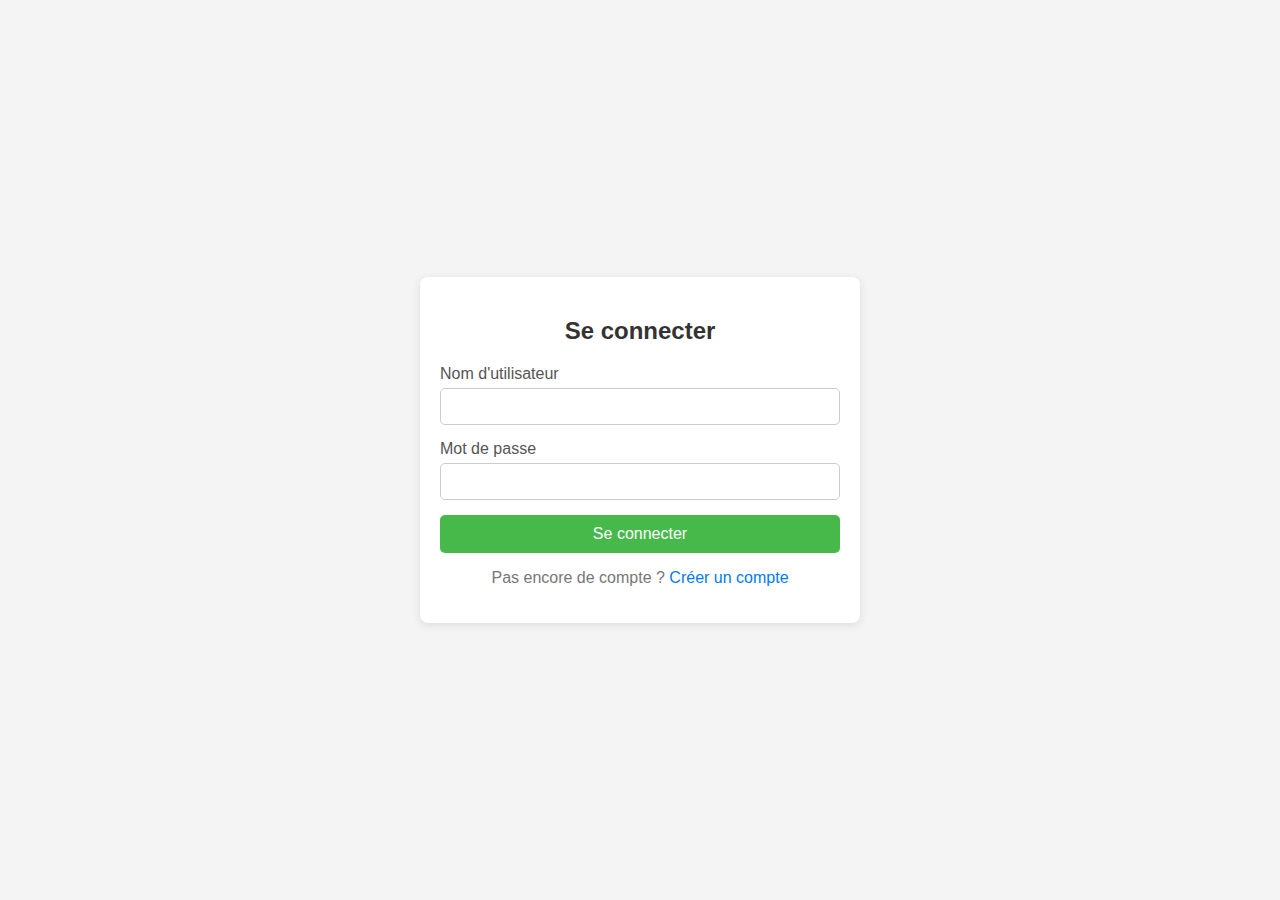
<file: index.html>
<!-- index.html -->
<!DOCTYPE html>
<html lang="fr">

<head>
    <meta charset="UTF-8">
    <meta name="viewport" content="width=device-width, initial-scale=1.0">
    <title>Se connecter</title>
    <link rel="stylesheet" href="assets/style.css">
</head>

<body>

    <div class="container">
        <h2>Se connecter</h2>
        <!-- Zone pour afficher le message -->
        <div id="message" class="message"></div>

        <form id="login-form">
            <div class="input-group">
                <label for="username">Nom d'utilisateur</label>
                <input type="text" id="username" required>
            </div>
            <div class="input-group">
                <label for="password">Mot de passe</label>
                <input type="password" id="password" required>
            </div>
            <button class="connect-button" type="submit">Se connecter</button>
        </form>
        <p>Pas encore de compte ? <a href="signup.html">Créer un compte</a></p>
    </div>

    <script>
        document.getElementById('login-form').addEventListener('submit', function (event) {
            event.preventDefault();

            const username = document.getElementById('username').value;
            const password = document.getElementById('password').value;

            // Vérifier si l'utilisateur existe dans localStorage
            const storedPassword = localStorage.getItem(username);

            // Gérer l'affichage du message
            const messageElement = document.getElementById('message');
            if (storedPassword && storedPassword === password) {
                // Connexion réussie, redirection vers la page de bienvenue
                localStorage.setItem("loggedInUser", username);  // Stockage de l'utilisateur connecté
                window.location.href = "welcome.html";
            } else {
                // Afficher un message d'erreur en rouge
                messageElement.textContent = "Nom d'utilisateur ou mot de passe incorrect";
                messageElement.style.color = "red";
            }
        });
    </script>

</body>

</html>
</file>
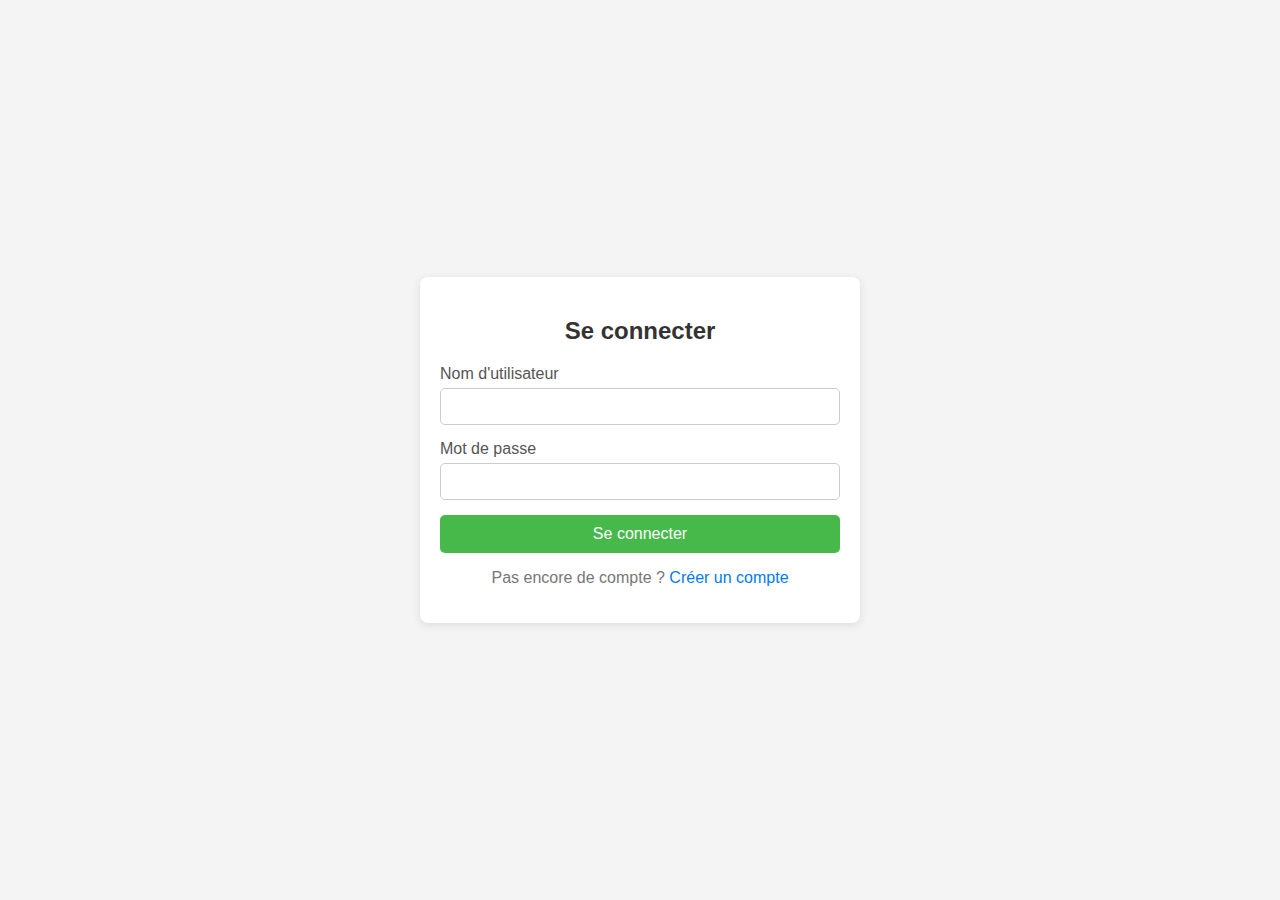
<file: chatbox.html>
<!-- chatbox.html -->
<!DOCTYPE html>
<html lang="fr">

<head>
    <meta charset="UTF-8">
    <meta name="viewport" content="width=device-width, initial-scale=1.0">
    <title>Chat - Discussion en ligne</title>
    <link rel="stylesheet" href="assets/style2.css">
</head>

<body>
    <div class="back-button-container">
        <button class="back-button" onclick="back()">Back</button>
    </div>
        <div class="chat-container">
            <div id="chat-box" class="chat-box"></div> <!-- Zone d'affichage des messages -->

            <div class="chat-input">
                <input type="text" id="message-input" placeholder="Votre message..." />
                <button class="send-button" id="send-btn">Envoyer</button>
            </div>
        </div>

    <script>
        function back() {
            // Supprime les données d'authentification et déconnecte l'utilisateur
            window.location.href = "welcome.html"; // Rediriger vers la page de connexion
        }
        // Vérification de l'utilisateur connecté depuis localStorage
        const loggedInUser = localStorage.getItem("loggedInUser");

        if (!loggedInUser) {
            window.location.href = "index.html"; // Si pas connecté, rediriger vers la page de connexion
        }

        // Affichage de la liste des messages stockés
        const chatBox = document.getElementById("chat-box");

        // Fonction pour afficher un message dans la chatbox
        function addMessage(message, username) {
            const messageDiv = document.createElement("div");
            messageDiv.classList.add("chat-message");

            // Affichage du pseudo
            const userDiv = document.createElement("div");
            userDiv.classList.add("user-name");
            userDiv.textContent = username;

            // Affichage du message
            const messageContent = document.createElement("div");
            messageContent.classList.add("message-content");
            messageContent.textContent = message;

            messageDiv.appendChild(userDiv);
            messageDiv.appendChild(messageContent);

            chatBox.appendChild(messageDiv);
            chatBox.scrollTop = chatBox.scrollHeight;  // Faites défiler vers le bas
        }

        // Fonction pour envoyer un message
        document.getElementById("send-btn").addEventListener("click", function () {
            const messageInput = document.getElementById("message-input");
            const message = messageInput.value.trim();

            if (message) {
                // Ajouter le message dans la chatbox
                addMessage(message, loggedInUser);

                // Stocker le message dans localStorage (enregistrer les messages de la session)
                const messages = JSON.parse(localStorage.getItem("chatMessages") || "[]");
                messages.push({ username: loggedInUser, message: message });
                localStorage.setItem("chatMessages", JSON.stringify(messages));

                // Effacer le champ de message
                messageInput.value = "";
            }
        });

        // Chargement des messages précédents depuis localStorage
        const messages = JSON.parse(localStorage.getItem("chatMessages") || "[]");
        messages.forEach(msg => {
            addMessage(msg.message, msg.username);
        });
    </script>

</body>

</html>
</file>
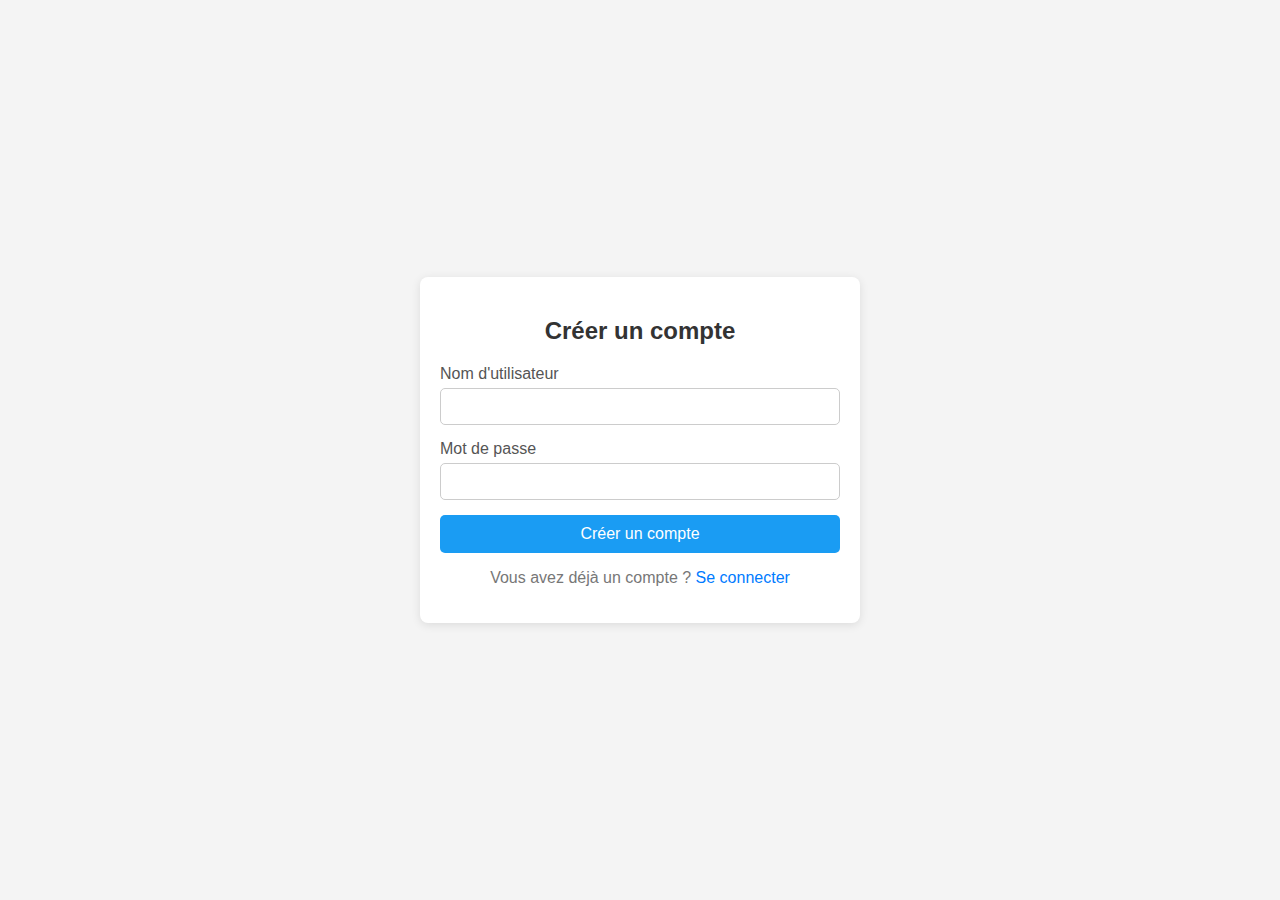
<file: signup.html>
<!-- signup.html -->
<!DOCTYPE html>
<html lang="fr">

<head>
    <meta charset="UTF-8">
    <meta name="viewport" content="width=device-width, initial-scale=1.0">
    <title>Créer un compte</title>
    <link rel="stylesheet" href="assets/style.css">
</head>

<body>

    <div class="container">
        <h2>Créer un compte</h2>
        <!-- Zone pour afficher le message -->
        <div id="message" class="message"></div>

        <form id="signup-form">
            <div class="input-group">
                <label for="new-username">Nom d'utilisateur</label>
                <input type="text" id="new-username" required>
            </div>
            <div class="input-group">
                <label for="new-password">Mot de passe</label>
                <input type="password" id="new-password" required>
            </div>
            <button class="signup-button" type="submit">Créer un compte</button>
        </form>
        <p>Vous avez déjà un compte ? <a href="index.html">Se connecter</a></p>
    </div>

    <script>
        document.getElementById('signup-form').addEventListener('submit', function (event) {
            event.preventDefault();

            const username = document.getElementById('new-username').value;
            const password = document.getElementById('new-password').value;

            // Vérifier si l'utilisateur existe déjà
            const messageElement = document.getElementById('message');
            if (localStorage.getItem(username)) {
                // Si le nom d'utilisateur existe déjà, afficher un message rouge
                messageElement.textContent = "Nom d'utilisateur déjà pris.";
                messageElement.style.color = "red";
                return;
            }

            // Enregistrer l'utilisateur dans localStorage
            localStorage.setItem(username, password);
            // Marquer l'utilisateur comme étant connecté immédiatement après l'inscription
            localStorage.setItem("loggedInUser", username);

            // Afficher un message bleu pour le succès de la création du compte
            messageElement.textContent = "Compte créé avec succès !";
            messageElement.style.color = "blue";

            // Rediriger vers la page de bienvenue
            alert("Compte crée avec succes!")
            window.location.href = "index.html";
        });
    </script>

</body>

</html>
</file>
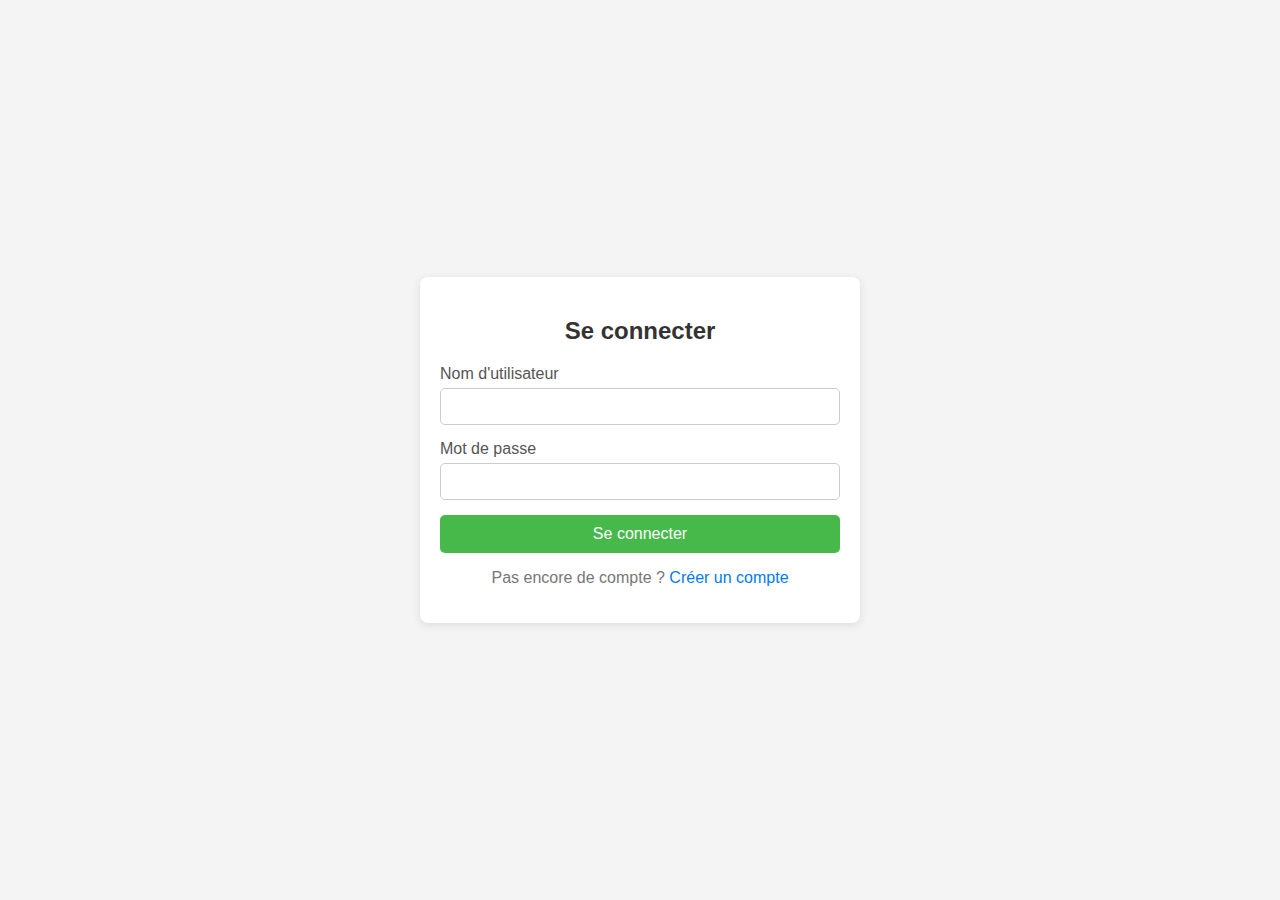
<file: welcome.html>
<!-- welcome.html -->
<!DOCTYPE html>
<html lang="fr">

<head>
    <meta charset="UTF-8">
    <meta name="viewport" content="width=device-width, initial-scale=1.0">
    <title>Bienvenue</title>
    <link rel="stylesheet" href="assets/style.css">
</head>

<body>

    <div class="container">
        <h2>Bienvenue !</h2>
        <p>Vous êtes maintenant connecté. Profitez de votre session !</p>
        <button class="chat-button" onclick="chat()">Acceder à la discussion</button>
        <button class="logout-button" onclick="logout()">Se déconnecter</button>
    </div>

    <script>
        // Vérifier si l'utilisateur est bien connecté
        if (!localStorage.getItem("loggedInUser")) {
            // Si non, rediriger vers la page de connexion
            window.location.href = "index.html";
        }

        function logout() {
            // Supprime les données d'authentification et déconnecte l'utilisateur
            localStorage.removeItem("loggedInUser");
            window.location.href = "index.html"; // Rediriger vers la page de connexion
        }

        function chat() {
            window.location.href = "chatbox.html";
        }

    </script>

</body>

</html>
</file>
<file: assets/style.css>
/* assets/style.css */

/* Global styles */
body {
    font-family: 'Arial', sans-serif;
    background-color: #f4f4f4;
    margin: 0;
    padding: 0;
    display: flex;
    justify-content: center;
    align-items: center;
    height: 100vh;
}

/* Container for the form */
.container {
    background-color: #fff;
    padding: 20px;
    border-radius: 8px;
    box-shadow: 0 2px 10px rgba(0, 0, 0, 0.1);
    width: 100%;
    max-width: 400px;
}

/* Title */
h2 {
    text-align: center;
    color: #333;
}

/* Input styles */
.input-group {
    margin-bottom: 15px;
}

label {
    display: block;
    margin-bottom: 5px;
    color: #555;
}

input {
    width: 100%;
    padding: 10px;
    border: 1px solid #ccc;
    border-radius: 5px;
    box-sizing: border-box;
}

/* Password input container */
.password-container {
    position: relative;
    display: flex;
    align-items: center;
}

#password {
    flex: 1; /* Take all available space */
}

#toggle-password {
    position: absolute;
    top: 50%;
    right: 10px;
    transform: translateY(-50%);
    background: transparent;
    border: none;
    font-size: 20px;
    cursor: pointer;
}

/* Buttons styles */

.connect-button {
    width: 100%;
    padding: 10px 20px;              /* Ajoute de l'espace à l'intérieur du bouton */
    font-size: 16px;                 /* Taille de la police */
    background-color: #46b94a;       /* Couleur de fond verte */
    color: white;                    /* Couleur du texte en blanc */
    border: none;                    /* Enlève la bordure par défaut */
    border-radius: 5px;              /* Arrondit les coins du bouton */
    cursor: pointer;                 /* Change le curseur pour indiquer que c'est cliquable */
    transition: background-color 0.3s; /* Ajoute un effet lors du survol */
}
.connect-button:hover {
    background-color: #3c8d3f;
}

.signup-button {
    width: 100%;
    padding: 10px 20px;              /* Ajoute de l'espace à l'intérieur du bouton */
    font-size: 16px;                 /* Taille de la police */
    background-color: #1a9cf3;       /* Couleur de fond verte */
    color: white;                    /* Couleur du texte en blanc */
    border: none;                    /* Enlève la bordure par défaut */
    border-radius: 5px;              /* Arrondit les coins du bouton */
    cursor: pointer;                 /* Change le curseur pour indiquer que c'est cliquable */
    transition: background-color 0.3s; /* Ajoute un effet lors du survol */
}
.signup-button:hover {
    background-color: #38aaf7;
}

.chat-button {
    width: 100%;
    padding: 12px;
    background-color: #2f87eb;
    color: white;
    border: none;
    border-radius: 10px;
    cursor: pointer;
    font-size: 16px;
    font-family: 'Franklin Gothic Medium', 'Arial Narrow', Arial, sans-serif;
}

.logout-button {
    margin-top: 5px;
    width: 100%;
    padding: 12px;
    background-color: #4CAF50;
    color: white;
    border: none;
    border-radius: 10px;
    cursor: pointer;
    font-size: 16px;
    font-family: 'Franklin Gothic Medium', 'Arial Narrow', Arial, sans-serif;
}

.logout-button:hover {
    background-color: #45a049;
}

.chat-button:hover {
    background-color: #2582ce;
}

/* Links */
a {
    color: #007bff;
    text-decoration: none;
}

a:hover {
    text-decoration: underline;
}

/* Page footer styles */
p {
    text-align: center;
    color: #777;
}

/* Styles for messages (success or error) */
.message {
    margin-bottom: 15px;
    text-align: center;
    font-weight: bold;
}
</file>
<file: assets/style2.css>
/* assets/style.css */

/* Chat styles */
body {
    font-family: 'Arial', sans-serif;
    background-color: #2a2a2a;
    margin: 0;
    padding: 0;
    display: flex;
    justify-content: center;
    align-items: center;
    height: 100vh;
}

/* Container for chatbox */
.chat-container {
    background-color: #fff;
    padding: 20px;
    border-radius: 8px;
    box-shadow: 0 2px 10px rgba(0, 0, 0, 0.1);
    width: 100%;
    max-width: 500px;
    height: 500px;
    display: flex;
    flex-direction: column;
}

/* Chatbox style */
.chat-box {
    flex: 1px;
    overflow-y: auto;
    border: 1px solid #ccc;
    border-radius: 5px;
    padding: 10px;
    margin-bottom: 20px;
}

/* Message styling */
.chat-message {
    margin-bottom: 15px;
    padding: 10px;
    border-radius: 8px;
    background-color: #f1f1f1;
}

.user-name {
    font-weight: bold;
    color: #333;
    margin-bottom: 5px;
}

.message-content {
    color: #555;
}

/* Input area */
.chat-input {
    display: flex;
    justify-content: space-between;
}

#message-input {
    width: 85%;
    padding: 10px;
    border: 1px solid #ccc;
    border-radius: 5px;
}

.send-button {
    margin-left: 10px;
    width: 18%;
    padding: 10px;
    background-color: #4CAF50;
    color: white;
    border: none;
    border-radius: 5px;
    cursor: pointer;
}
.send-button:hover {
    background-color: #45a049;
}

.back-button-container {
    display: flex;
}


.back-button {
    margin-top: 600px;
    margin-left: 0px;
    width: 30%;
    padding: 10px;
    background-color: #3b76c3;
    color: white;
    border: none;
    border-radius: 5px;
    cursor: pointer;
    display: flex;
}
.back-button:hover {
    background-color: #38609a;
}

/* Messages styles */
p {
    text-align: center;
    color: #777;
}
</file>
